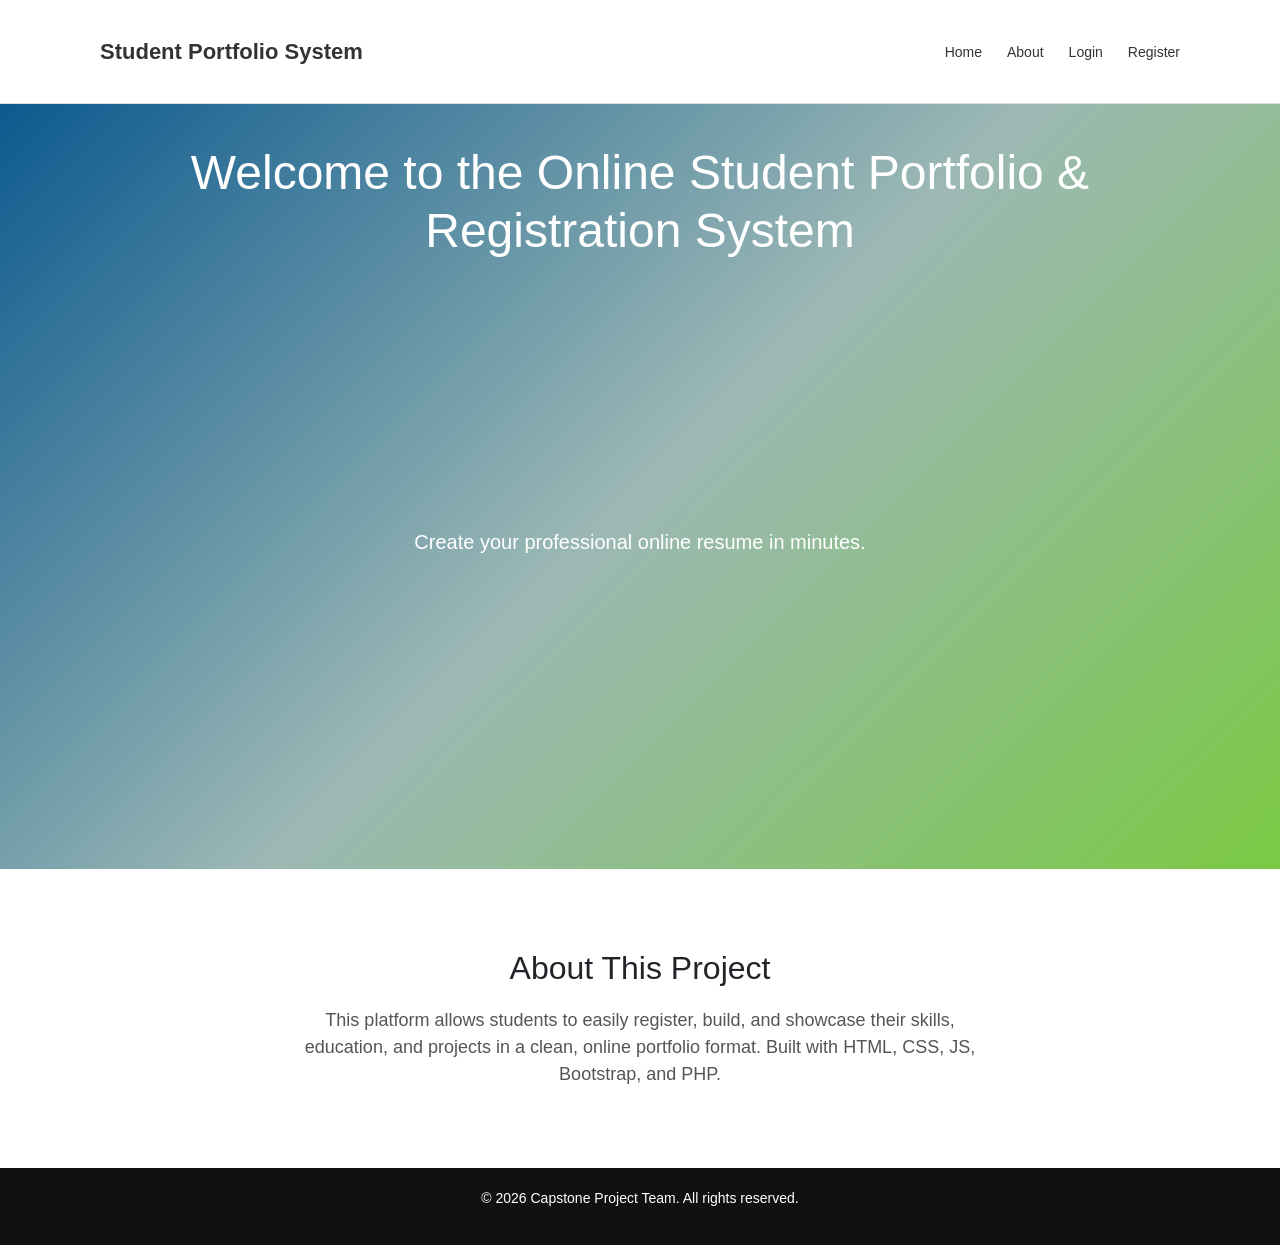
<file: index.html>
<!DOCTYPE html>
<html lang="en">

<head>
    <meta charset="UTF-8">
    <meta name="viewport" content="width=device-width, initial-scale=1.0">
    <title>Online Student Portfolio - Home</title>
    <link rel="stylesheet" href="css/style.css">
    <link href="https://cdn.jsdelivr.net/npm/bootstrap@5.3.2/dist/css/bootstrap.min.css" rel="stylesheet">

</head>

<body class="home-page">

    <header>
        <nav>
            <div class="logo">Student Portfolio System</div>
            <ul>
                <li><a href="index.html">Home</a></li>
                <li><a href="#about">About</a></li>
                <li><a href="login.html">Login</a></li>
                <li><a href="register.html">Register</a></li>
            </ul>
        </nav>
    </header>

    <main>
        <section id="hero">
            <h1>Welcome to the Online Student Portfolio & Registration System</h1>
            <p>Create your professional online resume in minutes.</p>
            <div class="action-buttons">

            </div>
            
        </section>

        <section id="about">
            <h2>About This Project</h2>
            <p>This platform allows students to easily register, build, and showcase their skills, education, and
                projects in a clean, online portfolio format. Built with HTML, CSS, JS, Bootstrap, and PHP.</p>
        </section>
    </main>

    <footer>
        <p>&copy; 2026 Capstone Project Team. All rights reserved.</p>
    </footer>

</body>

</html>
</file>
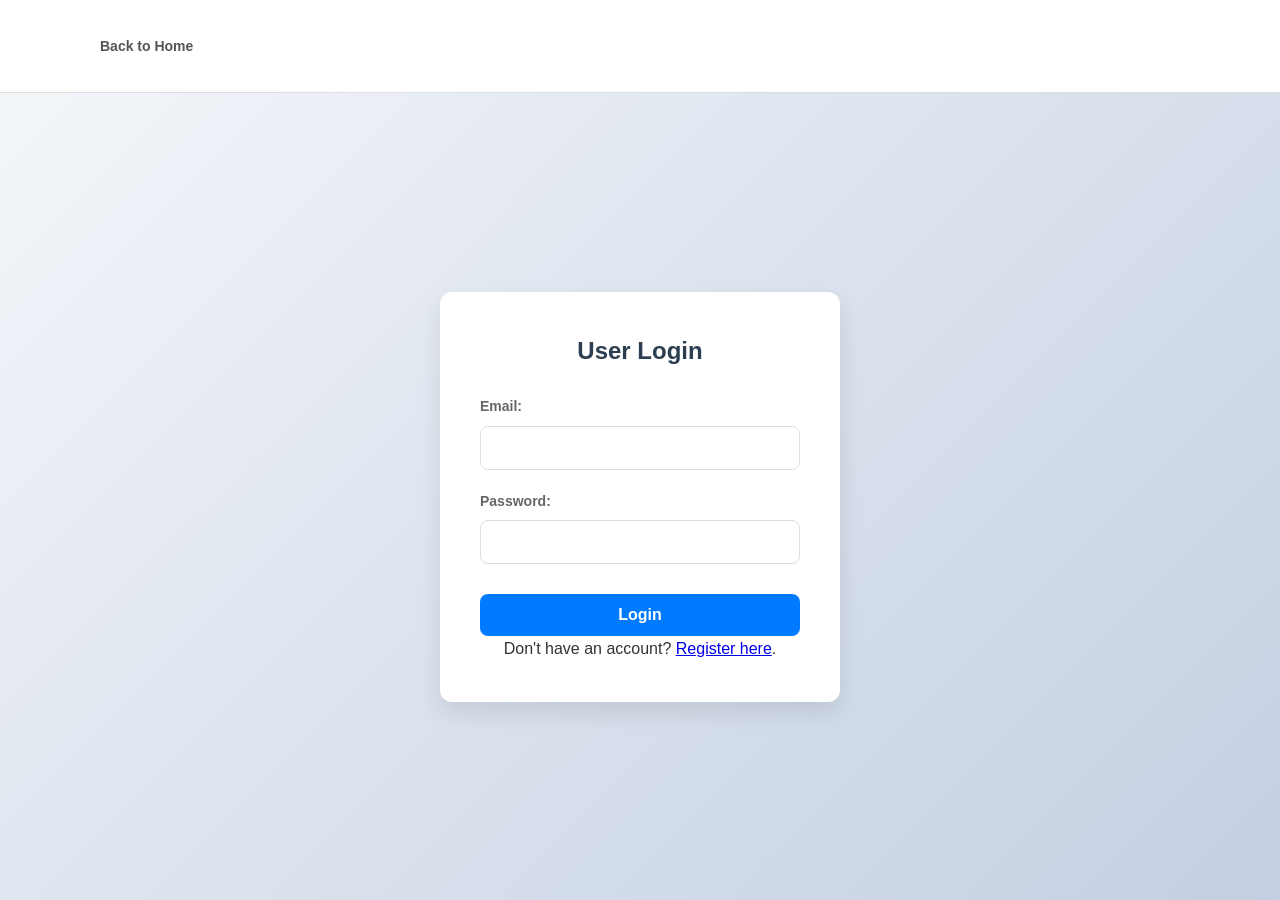
<file: login.html>
<!DOCTYPE html>
<html lang="en">

<head>
    <meta charset="UTF-8">
    <meta name="viewport" content="width=device-width, initial-scale=1.0">
    <title>Login - Student Portfolio</title>
    <link rel="stylesheet" href="css/style.css">
</head>

<body>

    <header>
        <nav>
            <a href="index.html">Back to Home</a>
        </nav>
    </header>

    <main>
        <section class="form-section">
            <h2>User Login</h2>
            <form id="loginForm" action="php/login.php" method="POST">

                <div class="form-group">
                    <label for="loginEmail">Email:</label>
                    <input type="email" id="loginEmail" name="email" required>
                </div>

                <div class="form-group">
                    <label for="loginPassword">Password:</label>
                    <input type="password" id="loginPassword" name="password" required>
                </div>

                <button type="submit" id="loginBtn">Login</button>
            </form>
            <p>Don't have an account? <a href="register.html">Register here</a>.</p>
        </section>
    </main>

    <script src="js/validation.js"></script>
</body>

</html>
</file>
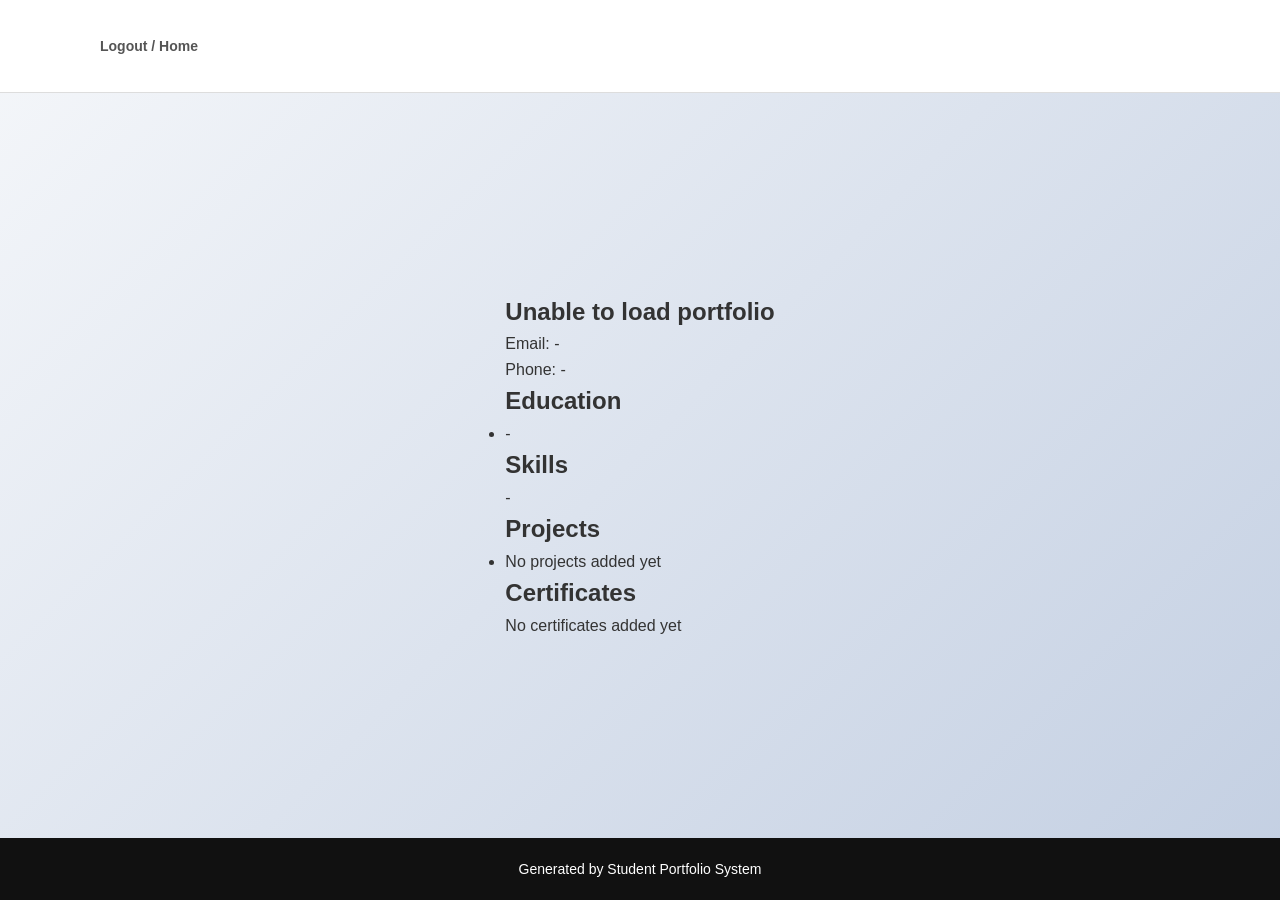
<file: portfolio.html>
<!DOCTYPE html>
<html lang="en">

<head>
    <meta charset="UTF-8">
    <meta name="viewport" content="width=device-width, initial-scale=1.0">
    <title>My Portfolio</title>
    <link rel="stylesheet" href="css/style.css">
</head>

<body>

    <header>
        <nav>
            <a href="index.html">Logout / Home</a>
        </nav>
    </header>

    <main>
        <section id="resume-container">
            <div class="profile-header">
                <h1 id="display-name">[User Name]</h1>
                <p id="display-email">Email: <span>[user@email.com]</span></p>
                <p id="display-phone">Phone: <span>[Phone Number]</span></p>
            </div>

            <div class="resume-section">
                <h2>Education</h2>
                <ul id="display-education">
                    <li>B.Tech in Computer Science (Sample Data)</li>
                </ul>
            </div>

            <div class="resume-section">
                <h2>Skills</h2>
                <p id="display-skills">[Skill 1, Skill 2, Skill 3]</p>
            </div>

            <div class="resume-section">
                <h2>Projects</h2>
                <ul id="display-projects">
                    <li>Online Student Portfolio & Registration System</li>
                </ul>
            </div>

            <div class="resume-section">
                <h2>Certificates</h2>
                <ul id="display-certificates">
                    <li>No certificates added yet</li>
                </ul>
            </div>
        </section>
    </main>

    <footer>
        <p>Generated by Student Portfolio System</p>
    </footer>

    <script src="js/script.js"></script>
</body>

</html>
</file>
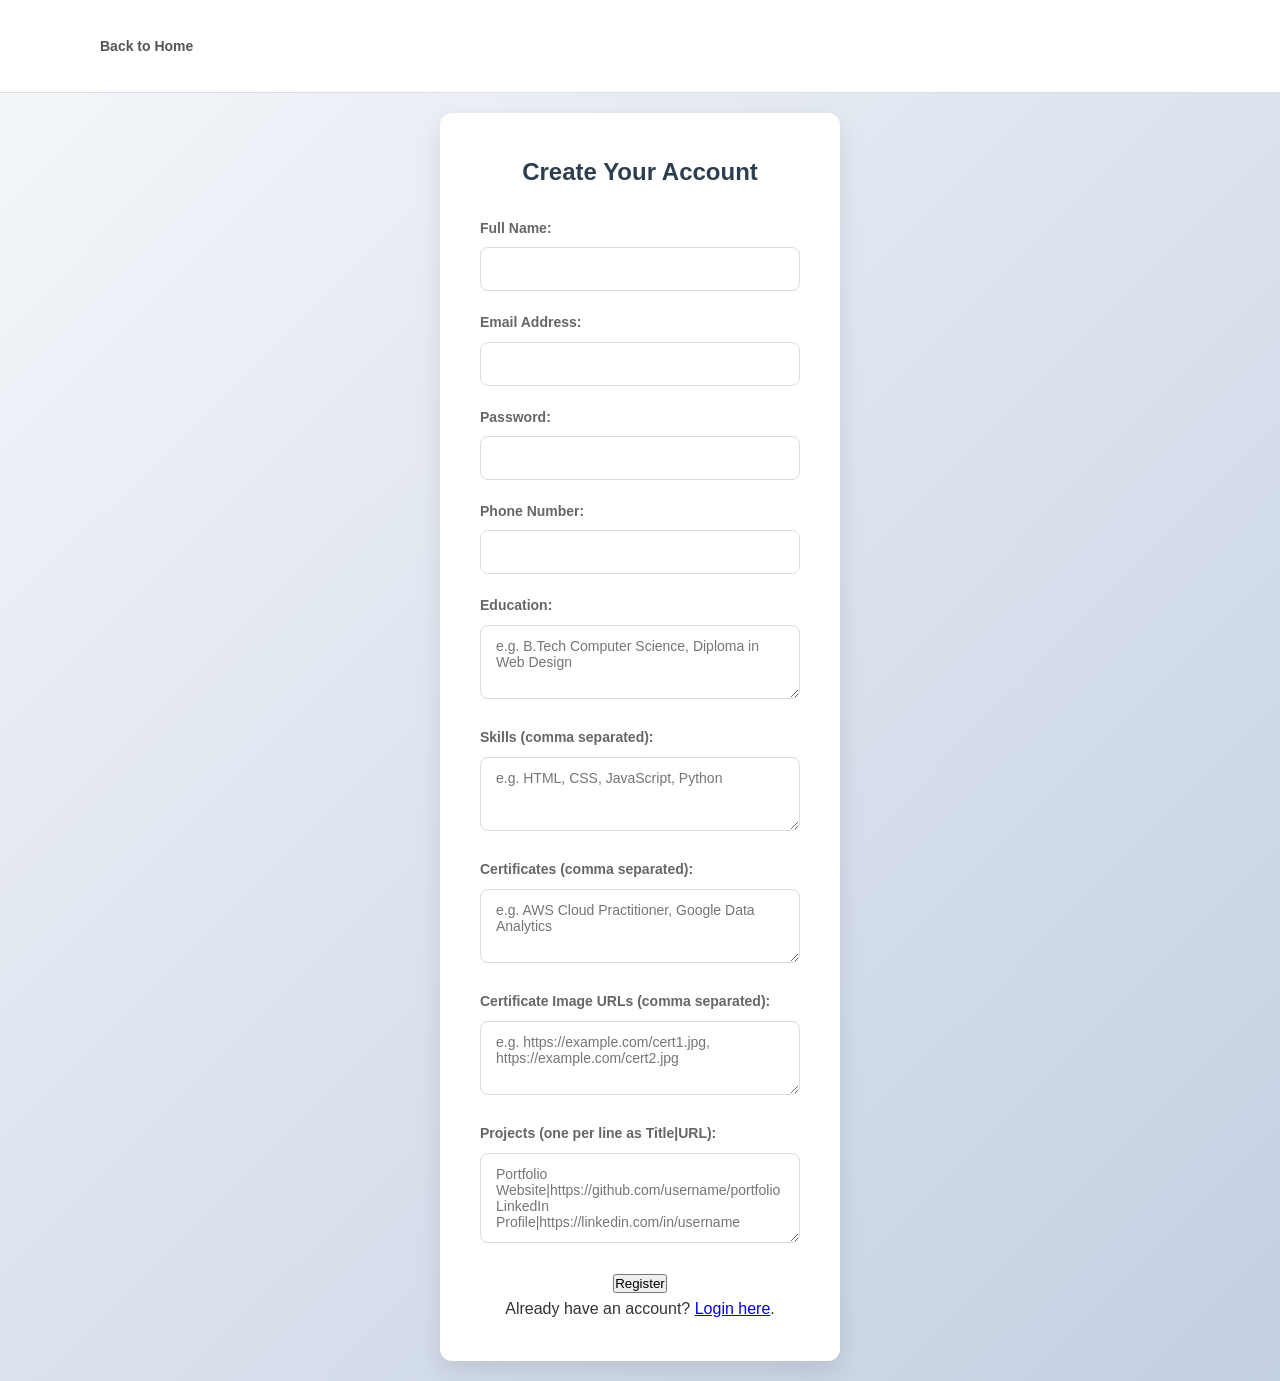
<file: register.html>
<!DOCTYPE html>
<html lang="en">
<head>
    <meta charset="UTF-8">
    <meta name="viewport" content="width=device-width, initial-scale=1.0">
    <title>Register - Student Portfolio</title>
    <link rel="stylesheet" href="css/style.css">
</head>
<body>

    <header>
        <nav>
            <a href="index.html">Back to Home</a>
        </nav>
    </header>

    <main>
        <section class="form-section">
            <h2>Create Your Account</h2>
            <form id="registerForm" action="php/register.php" method="POST">
                
                <div class="form-group">
                    <label for="fullName">Full Name:</label>
                    <input type="text" id="fullName" name="fullName" required>
                </div>

                <div class="form-group">
                    <label for="email">Email Address:</label>
                    <input type="email" id="email" name="email" required>
                </div>

                <div class="form-group">
                    <label for="password">Password:</label>
                    <input type="password" id="password" name="password" required>
                </div>

                <div class="form-group">
                    <label for="phone">Phone Number:</label>
                    <input type="tel" id="phone" name="phone" required>
                </div>

                <div class="form-group">
                    <label for="education">Education:</label>
                    <textarea id="education" name="education" rows="3" placeholder="e.g. B.Tech Computer Science, Diploma in Web Design" required></textarea>
                </div>

                <div class="form-group">
                    <label for="skills">Skills (comma separated):</label>
                    <textarea id="skills" name="skills" rows="3" placeholder="e.g. HTML, CSS, JavaScript, Python" required></textarea>
                </div>

                <div class="form-group">
                    <label for="certificates">Certificates (comma separated):</label>
                    <textarea id="certificates" name="certificates" rows="3" placeholder="e.g. AWS Cloud Practitioner, Google Data Analytics"></textarea>
                </div>

                <div class="form-group">
                    <label for="certificateImages">Certificate Image URLs (comma separated):</label>
                    <textarea id="certificateImages" name="certificateImages" rows="3" placeholder="e.g. https://example.com/cert1.jpg, https://example.com/cert2.jpg"></textarea>
                </div>

                <div class="form-group">
                    <label for="projectLinks">Projects (one per line as Title|URL):</label>
                    <textarea id="projectLinks" name="projectLinks" rows="4" placeholder="Portfolio Website|https://github.com/username/portfolio&#10;LinkedIn Profile|https://linkedin.com/in/username"></textarea>
                </div>

                <button type="submit" id="registerBtn">Register</button>
                <p id="error-message" style="color: red;"></p> </form>
            <p>Already have an account? <a href="login.html">Login here</a>.</p>
        </section>
    </main>

    <script src="js/validation.js"></script>
</body>
</html>
</file>
<file: css/style.css>
/* -----------------------
GENERAL STYLING
----------------------- */

body{
margin:0;
font-family:Arial, Helvetica, sans-serif;
line-height:1.6;
background:#f4f4f4;
}


/* -----------------------
NAVBAR
----------------------- */

header{
background:#ffffff;
border-bottom:1px solid #ddd;
}

nav{
display:flex;
justify-content:space-between;
align-items:center;
padding:15px 60px;
}

.logo{
font-size:22px;
font-weight:bold;
color:#333;
}

nav ul{
display:flex;
list-style:none;
margin:0;
padding:0;
}

nav ul li{
margin-left:25px;
}

nav ul li a{
text-decoration:none;
color:#333;
font-weight:500;
}

nav ul li a:hover{
color:#007bff;
}


/* -----------------------
HERO SECTION
----------------------- */

#hero{
min-height:85vh;

background:linear-gradient(
135deg,
#0c5a8f,
#9cb8b5,
#7ac943
);

color:white;

display:flex;
flex-direction:column;
justify-content:center;
align-items:center;

text-align:center;
padding:40px;
}

#hero h1{
font-size:48px;
max-width:900px;
margin-bottom:20px;
}

#hero p{
font-size:20px;
max-width:600px;
margin:auto;
}


/* -----------------------
BUTTONS
----------------------- */

.action-buttons{
margin-top:25px;
}

.action-buttons a{
display:inline-block;
margin:10px;
padding:12px 28px;

background:#ffc107;
color:#000;

text-decoration:none;
border-radius:25px;
font-weight:bold;

transition:0.3s;
}

.action-buttons a:hover{
background:#ffb300;
}


/* -----------------------
ANIMATION CONTAINER
----------------------- */

#animation-container{
margin-top:40px;
height:200px;
width:300px;

background:white;
border-radius:10px;

box-shadow:0 5px 15px rgba(0,0,0,0.2);
}


/* -----------------------
ABOUT SECTION
----------------------- */

#about{
padding:80px 20px;
text-align:center;
background:white;
}

#about h2{
font-size:32px;
margin-bottom:20px;
}

#about p{
max-width:700px;
margin:auto;
color:#555;
font-size:18px;
}


/* -----------------------
FOOTER
----------------------- */

footer{
background:#111;
color:white;
text-align:center;
padding:20px;
font-size:14px;
}


/* -----------------------
RESPONSIVE DESIGN
----------------------- */

@media(max-width:768px){

nav{
flex-direction:column;
}

nav ul{
margin-top:10px;
}

#hero h1{
font-size:32px;
}

#hero p{
font-size:16px;
}

} 

/* 1. Global Reset & Base Styles */
* {
    margin: 0;
    padding: 0;
    box-sizing: border-box;
    font-family: 'Segoe UI', Roboto, Helvetica, Arial, sans-serif;
}

body {
    background: linear-gradient(135deg, #f5f7fa 0%, #c3cfe2 100%);
    min-height: 100vh;
    display: flex;
    flex-direction: column;
    color: #333;
}

/* 2. Navigation Styling */
header {
    padding: 20px 40px;
}

nav a {
    text-decoration: none;
    color: #555;
    font-weight: 600;
    font-size: 14px;
    transition: color 0.3s;
}

nav a:hover {
    color: #007bff;
}

/* 3. Main Layout Container */
main {
    flex: 1;
    display: flex;
    justify-content: center;
    align-items: center;
    padding: 20px;
}

.home-page main {
    display: block;
    padding: 0;
}

/* 4. Login Card Styling */
.form-section {
    background: #ffffff;
    padding: 40px;
    border-radius: 12px;
    box-shadow: 0 10px 25px rgba(0, 0, 0, 0.1);
    width: 100%;
    max-width: 400px;
    text-align: center;
}

.form-section h2 {
    margin-bottom: 25px;
    font-size: 24px;
    color: #2c3e50;
}

/* 5. Input Groups */
.form-group {
    margin-bottom: 20px;
    text-align: left;
}

.form-group label {
    display: block;
    margin-bottom: 8px;
    font-weight: 600;
    font-size: 14px;
    color: #666;
}

.form-group input {
    width: 100%;
    padding: 12px 15px;
    border: 1px solid #ddd;
    border-radius: 8px;
    font-size: 16px;
    transition: all 0.3s ease;
}

.form-group input:focus {
    outline: none;
    border-color: #007bff;
    box-shadow: 0 0 8px rgba(0, 123, 255, 0.2);
}

/* 6. Button Styling */
#loginBtn {
    width: 100%;
    padding: 12px;
    background-color: #007bff;
    color: white;
    border: none;
    border-radius: 8px;
    font-size: 16px;
    font-weight: 600;
    cursor: pointer;
    transition: background 0.3s ease, transform 0.1s ease;
    margin-top: 10px;
}

#loginBtn:hover {
    background-color: #0056b3;
}

#registerForm textarea {
    width: 100%;
    padding: 12px 15px;
    border: 1px solid #ddd;
    border-radius: 8px;
    font-size: 14px;
    resize: vertical;
}

#registerForm textarea:focus {
    outline: none;
    border-color: #007bff;
    box-shadow: 0 0 8px rgba(0, 123, 255, 0.2);
}

#display-projects a {
    color: #007bff;
    text-decoration: none;
}

#display-projects a:hover {
    text-decoration: underline;
}

#display-certificates {
    list-style: none;
    padding-left: 0;
    display: grid;
    gap: 12px;
}

.certificate-item {
    background: #f8f9fb;
    border: 1px solid #e3e8ef;
    border-radius: 10px;
    padding: 12px;
}

.certificate-title {
    font-weight: 600;
    margin-bottom: 8px;
}

.certificate-image {
    max-width: 100%;
    height: auto;
    border-radius: 8px;
    border: 1px solid #d9dee7;
}
</file>
